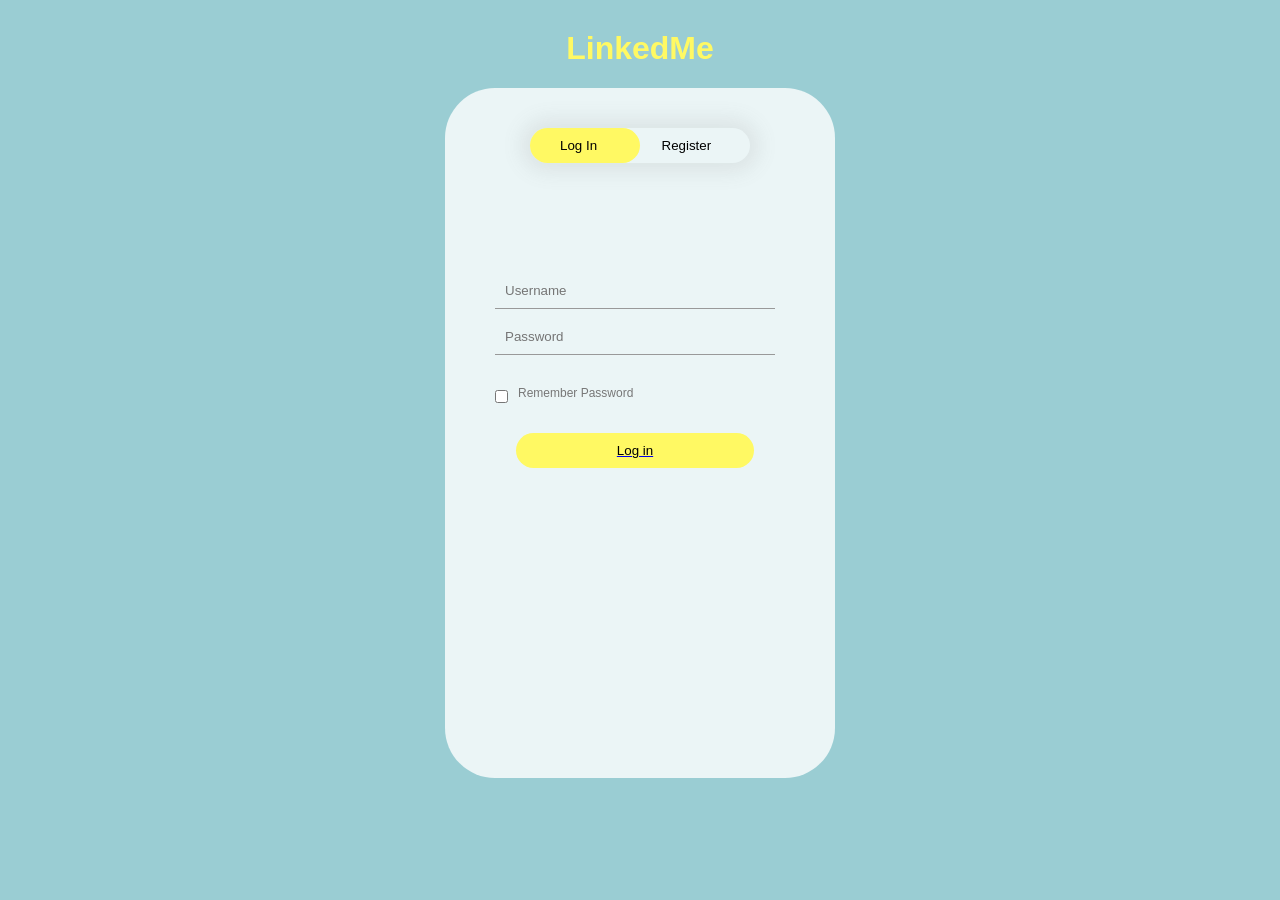
<file: index.html>
<html>
<head>
    <title>Login And Register</title>
    <link rel="stylesheet" href="style.css">
    <link rel="icon" type="image/png" href="l4.png" sizes="16x16" />

    <script src='login.js'></script>
    <script src='register.js'></script>
</head>  
<body>
    
    <div class="web">
       <div id = "Topic">
        <h1> LinkedMe </h1>
       </div> 
        <div class ="form-box">
             <div class ="button-box">
                 <div id="btn"></div>
                <button type="button" class="toggle-btn" onclick="login()">Log In</button>
                <button type="button" class="toggle-btn"onclick="register()">Register</button>
            </div>
           
            <form id ="login"class="input-group" >  
                <input type ="text" class="input-field" id="username" name= "username" placeholder="Username" required>
                <input type ="text" class="input-field" id="password" name="password"placeholder="Password" required>
                <input type ="checkbox" class="check-box"><span>Remember Password</span>
                <a href = "Feed.html" ><button type="submit"  class="sumbit-btn">Log in </button></a>
            </form>

            <form id ="register"class="input-group">
                <input type ="text" class="input-field" id="firstname" name ="Firstname"placeholder="Firstname*" required>
                <input type ="text" class="input-field" id="lastname" name = "Lastname"placeholder="Lastname*" required>
                <br>
                <br>
                <div id ="Gender"> 
                    Gender*:
                    <input type="radio" id="male" name="gender" value="male">
                    <label for="male">Male</label>
                    <input type="radio" id="female" name="gender" value="female">
                    <label for="female">Female</label>
                    <input type="radio" id="other" name="gender" value="other">
                    <label for="other">Other</label>
                <br>
                <br>
                </div>
               <div id = "Birthday"> Brithday*:
			    <input type="date" class="birthday" name="birthday" placeholder="bd" required>
            </div>
               
                <input type ="email" class="input-field" id="email" name="email" placeholder="Email*" required>
                <input type ="text" class="input-field" id ="username" name="username" placeholder="Username*" required>
                <input type ="password" class="input-field" id="password" name= "password" placeholder="Password*" required>
			    <input type="password" class="input-field"id="repassword" name = "repassword"placeholder= "Retypepassword*"required>
                <input type ="checkbox" class="check-box"><span>I agree to the terms & conditions</span>
                <button type="submit" class="sumbit-btn">Register</button>
        
            </form>
        </div>
    </div>
   
    <script>
        var x = document.getElementById("login");
        var y = document.getElementById("register");
        var z = document.getElementById("btn");

        function register(){
            x.style.left = "-400px";
            y.style.left="50px";
            z.style.left="110px";
        }

        function login(){
            x.style.left = "50px";
            y.style.left="550px";
            z.style.left="0px";
        }
    </script>
</body>
</html>
</file>
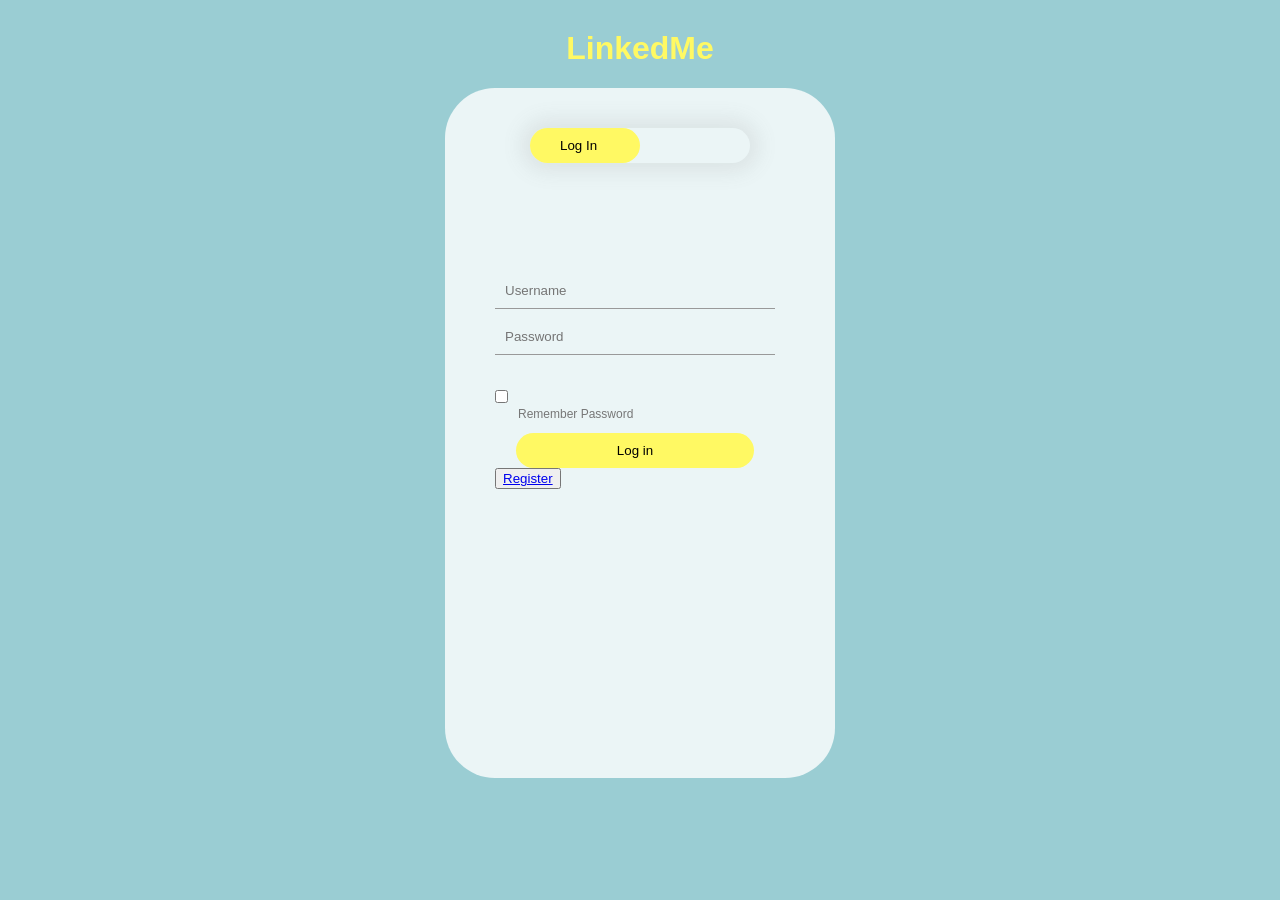
<file: login.html>
<html>
<head>
    <title>Login And Register></title>
    <link rel="stylesheet" href="style.css">
    <link rel="icon" type="image/png" href="l4.png" sizes="16x16" />
    <script src='login.js'></script>
    <script src='register.js'></script>
    <script src='register.html'></script>
</head>  
<body>
    
    <div class="web">
       <div id = "Topic">
        <h1> LinkedMe </h1>
       </div> 
        <div class ="form-box">
             <div class ="button-box">
                 <div id="btn"></div>
                <button type="button" class="toggle-btn" onclick="login()">Log In</button>
            </div>
           
            <form id ="login"class="input-group">  
                <input type ="text" class="input-field" id="username" name= "username" placeholder="Username" required>
                <input type ="text" class="input-field" id="password" name="password"placeholder="Password" required>
                <input type ="checkbox" class="check-box"><span>Remember Password</span>
                <button type="submit" class="sumbit-btn">Log in</button>
                <button><a href="register.html">Register</a></button>
            </form>
        </div>
    </div>
   
    <script>
        var x = document.getElementById("login");
        
        var z = document.getElementById("btn");

       

        function login(){
            x.style.left = "50px";
            y.style.left="550px";
            z.style.left="0px";
        }
    </script>
</body>
</html>
</file>
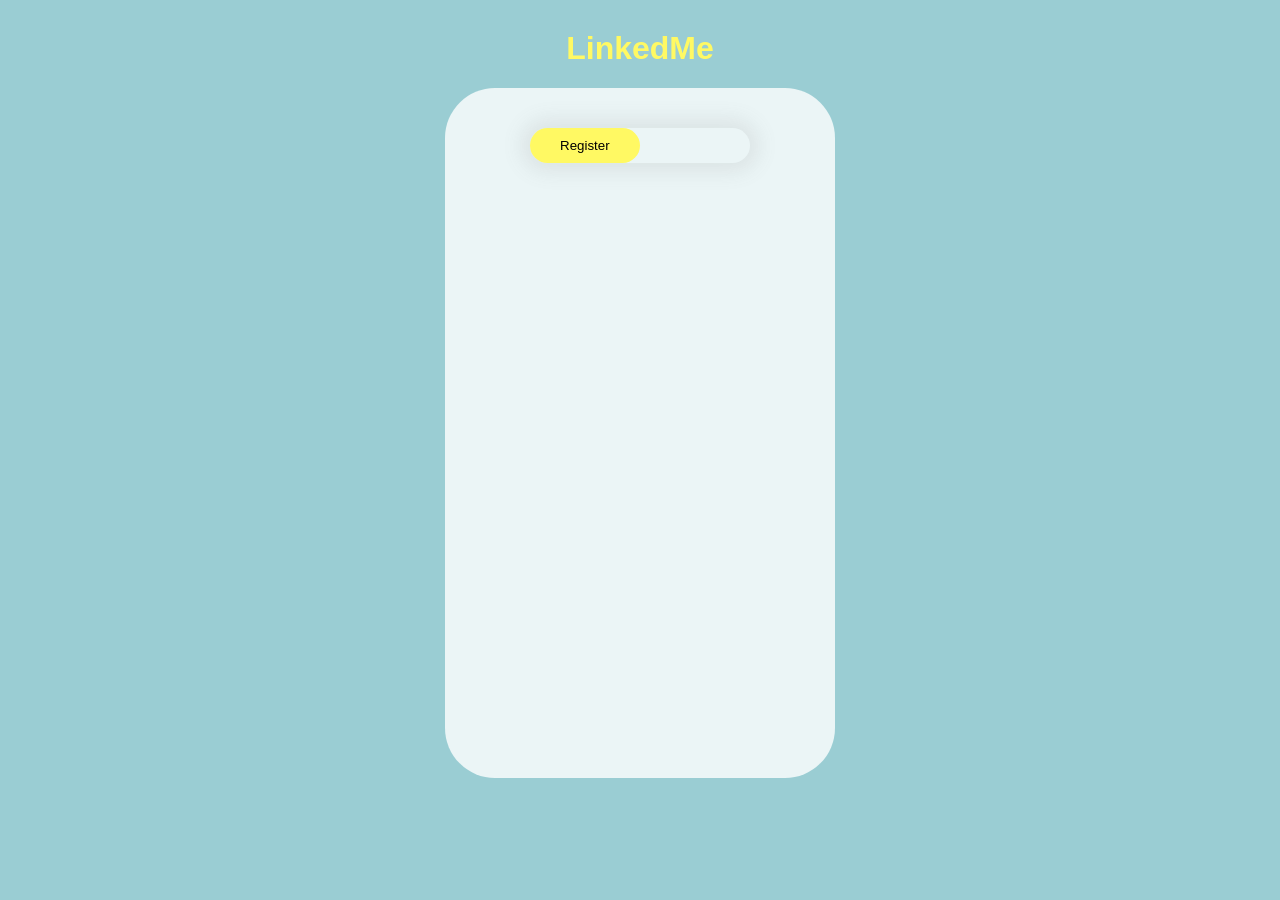
<file: register.html>
<html>
<head>
    <title>Login And Register></title>
    <link rel="stylesheet" href="style.css">
    <link rel="icon" type="image/png" href="l4.png" sizes="16x16" />
    <script src='login.js'></script>
    <script src='register.js'></script>
    <script src='login.html'></script>
</head>  
<body>
    
    <div class="web">
       <div id = "Topic">
        <h1> LinkedMe </h1>
       </div> 
        <div class ="form-box">
             <div class ="button-box">
                 <div id="btn"></div>
                <button type="button" class="toggle-btn"onclick="register()">Register</button>
            </div>
           
        
            <form id ="register"class="input-group">
                <input type ="text" class="input-field" id="firstname" name ="Firstname"placeholder="Firstname*" required>
                <input type ="text" class="input-field" id="lastname" name = "Lastname"placeholder="Lastname*" required>
                <br>
                <br>
                <div id ="Gender"> 
                    Gender*:
                    <input type="radio" id="male" name="gender" value="male">
                    <label for="male">Male</label>
                    <input type="radio" id="female" name="gender" value="female">
                    <label for="female">Female</label>
                    <input type="radio" id="other" name="gender" value="other">
                    <label for="other">Other</label>
                <br>
                <br>
                </div>
               <div id = "Birthday"> Brithday*:
			    <input type="date" class="birthday" name="birthday" placeholder="bd" required>
            </div>
               
                <input type ="email" class="input-field" id="email" name="email" placeholder="Email*" required>
                <input type ="text" class="input-field" id ="username" name="username" placeholder="Username*" required>
                <input type ="text" class="input-field" id="password" name= "password" placeholder="Password*" required>
			    <input type="password" class="input-field"id="repassword" name = "repassword"placeholder= "Retypepassword*"required>
                <input type ="checkbox" class="check-box"><span>I agree to the terms & conditions</span>
                <button type="submit" class="sumbit-btn">Register</button>
        
            </form>
        </div>
    </div>
   
    <script>
       va
        var y = document.getElementById("register");
        var z = document.getElementById("btn");

        function register(){
            x.style.left = "-400px";
            y.style.left="50px";
            z.style.left="110px";
        }

    
    </script>
</body>
</html>
</file>
<file: style.css>
body{
    margin:0;
    padding: 0;
    font-family: Arial, Helvetica, sans-serif;
}
#Topic {
    margin-top: 30px;
    margin-bottom: 10px;
    text-align: center;
    color: #FFF963;
    font-family:Arial, Helvetica, sans-serif;
}

.web{
    height:100%;
    width: 100%;
    background-color:#9ACDD3;
    background-size: cover;
    position: absolute;
    font-family: Arial, Helvetica, sans-serif;
}
.form-box{
    width: 380px;
    height: 680px;
    position: relative;
    margin: auto;
    padding: 5px;
    background: rgba(255, 255, 255, 0.8);
    border-radius: 50px;
    overflow:hidden;
}
.button-box{
    width: 220px;
    margin: 35px auto;
    position: relative;
    box-shadow:0 0 20px 9px #7471701f;
    border-radius:30px;
}

.toggle-btn{
    padding: 10px 30px;
    cursor: pointer;
    background: 0;
    border:0;
    outline: none;
    position: relative;
}
#btn{
    top:0;
    left: 0;
    position: absolute;
    width: 110px;
    height: 100%;
    background: #FFF963; 
    border-radius: 30px;
    transition: .5s;
}
.input-group{
    top: 180px;
    position: absolute;
    width: 280px;
    transition: .5s;
}
.input-field{
    width: 100%;
    padding: 10px;
    margin: 5px 0;
    border-left: 0;
    border-top: 0;
    border-right: 0;
    border-bottom: 1px solid #999;
    outline: none;
    background:transparent ;
}

.sumbit-btn{
    width: 85%;
    padding: 10px 30px;
    cursor: pointer;
    display: block;
    margin: auto;
    background: #FFF963;
    border:0;
    outline: none;
    border-radius: 30px;
}
.check-box {
    margin: 30px 10px 30px 0;
}
span{
    color: #777;
    font-size: 12px;
    bottom:68px;
    position: absolute;
}
#login {
    left:50px;
    font-family: Arial, Helvetica, sans-serif;
}
#register{
    left : 600px;
    font-family: Arial, Helvetica, sans-serif;
    color: #777;
}
#Gender {
    margin-left :10px ;
    width: 280px;
    font-size: 13px;
    font-weight: 20px; 
    margin-bottom: 5px;
}
#Birthday{
    margin-left :10px ;
    width: 280px;
    font-size: 13px;
    font-weight: 20px;
    margin-bottom: 8px;
    color: #777;
}
.birthday{
    padding-left: 8px;
    color: #777;
    border-color: #777;
    border-width: 1px;
    border-radius: 8px;
}
</file>
